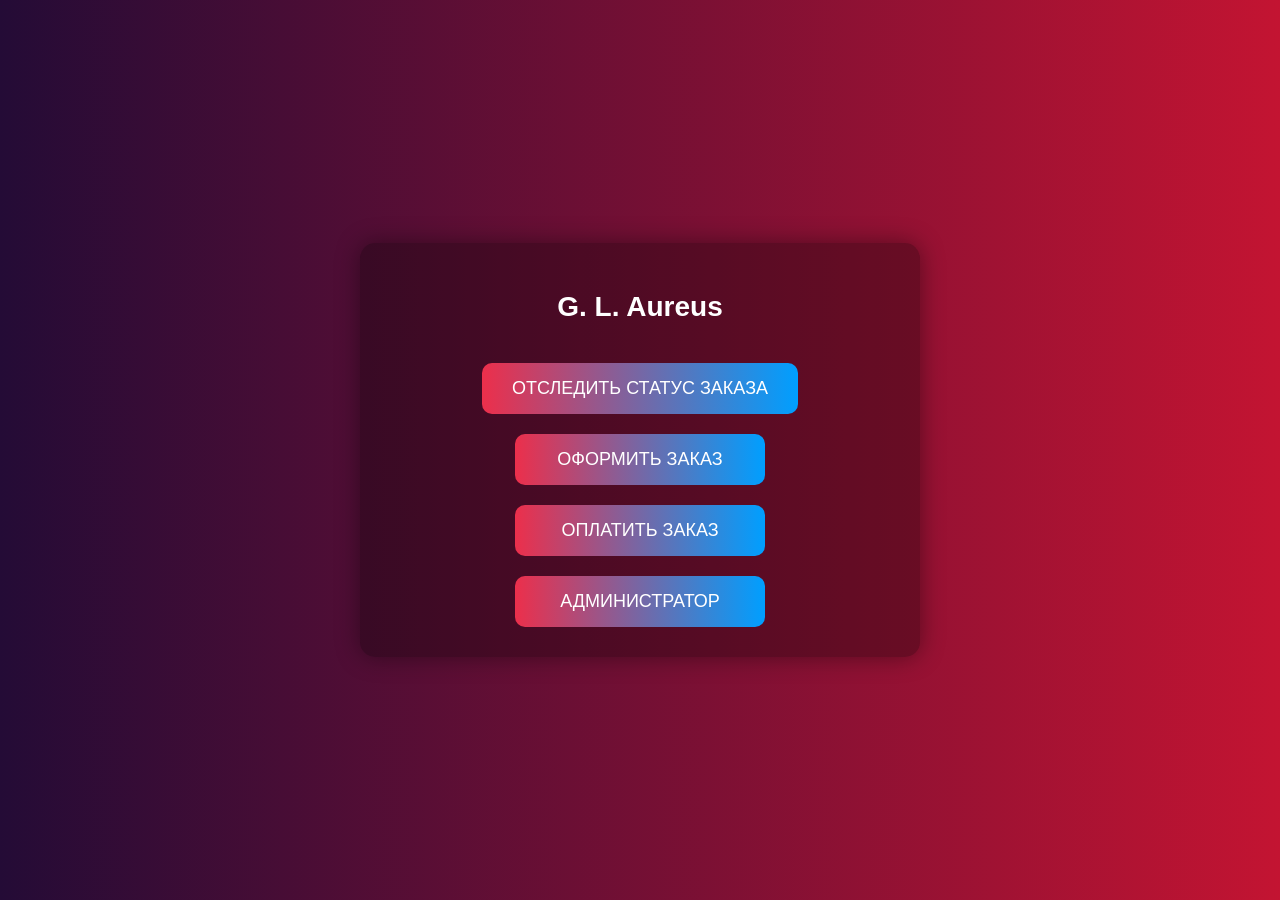
<file: index.html>
<!DOCTYPE html>
<html lang="ru">
<head>
  <meta charset="UTF-8" />
  <meta name="viewport" content="width=device-width, initial-scale=1.0" />
  <title>Оформить литьё</title>
  <link rel="stylesheet" href="css/css.css" />
</head>
<body>
<div class="form-container">
  <div class="button-group">
    <h1>G. L. Aureus</h1>
    <button class="main-button" onclick="location.href='status.html'">Отследить статус заказа</button>
    <button class="main-button" onclick="location.href='form.html'">Оформить заказ</button>
    <button class="main-button" onclick="location.href='pay.html'">Оплатить заказ</button>
    <button class="main-button" onclick="location.href='toadmin.html'">Администратор</button>
  </div>
</div>
</body>
</html>
</file>
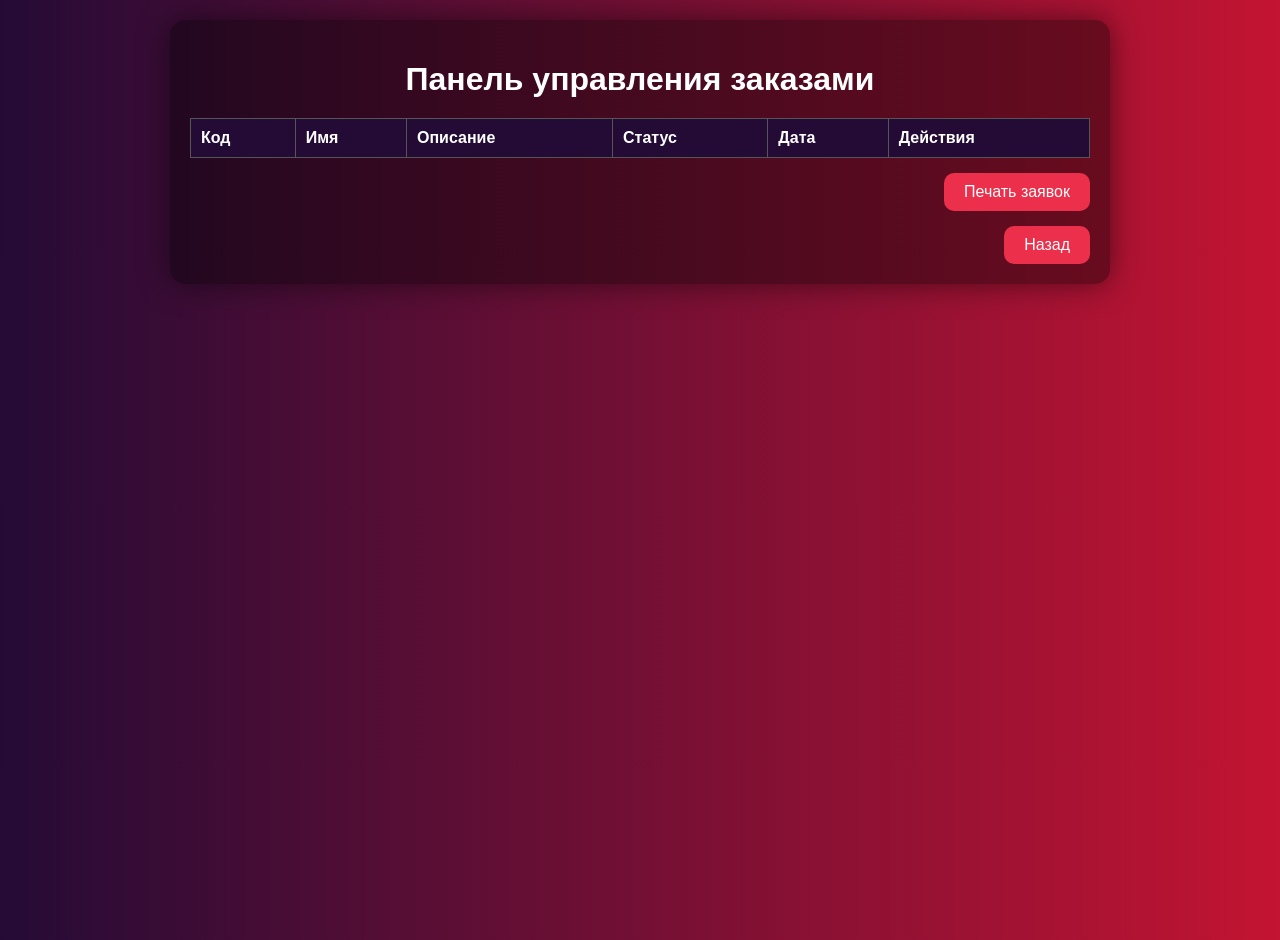
<file: admin.html>
<!DOCTYPE html>
<html lang="ru">
<head>
  <meta charset="UTF-8" />
  <meta name="viewport" content="width=device-width, initial-scale=1" />
  <title>Панель управления заказами</title>

  <style>
    body {
      background: linear-gradient(to right, #240b36, #c31432);
      font-family: 'Segoe UI', sans-serif;
      color: white;
      margin: 0;
      padding: 20px;
      min-height: 100vh;
    }
    .form-container {
      background-color: rgba(0, 0, 0, 0.4);
      padding: 20px;
      border-radius: 15px;
      max-width: 900px;
      margin: 0 auto;
      box-shadow: 0 0 30px rgba(0,0,0,0.5);
    }
    h1 {
      text-align: center;
      margin-bottom: 20px;
    }
    table {
      width: 100%;
      border-collapse: collapse;
      color: white;
    }
    th, td {
      border: 1px solid #555;
      padding: 10px;
      text-align: left;
      vertical-align: middle;
    }
    th {
      background: #240b36;
    }
    select {
      border-radius: 6px;
      padding: 5px;
      font-size: 14px;
      cursor: pointer;
    }
    button.save-btn, button.delete-btn {
      background: #009FFF;
      border: none;
      padding: 6px 12px;
      border-radius: 8px;
      color: white;
      cursor: pointer;
      font-weight: bold;
      margin-right: 5px;
      transition: background-color 0.3s;
    }
    button.save-btn:hover, button.delete-btn:hover {
      background: #0077cc;
    }
    button.print-btn {
      margin-top: 15px;
      background: #ec2F4B;
      border: none;
      padding: 10px 20px;
      border-radius: 10px;
      color: white;
      cursor: pointer;
      font-size: 16px;
      display: block;
      margin-left: auto;
      transition: background-color 0.3s;
    }
    button.print-btn:hover {
      background: #b02030;
    }
  </style>
</head>
<body>
<div class="form-container">
  <h1>Панель управления заказами</h1>
  <table id="orders-table">
    <thead>
    <tr>
      <th>Код</th>
      <th>Имя</th>
      <th>Описание</th>
      <th>Статус</th>
      <th>Дата</th>
      <th>Действия</th>
    </tr>
    </thead>
    <tbody></tbody>
  </table>
  <button class="print-btn" onclick="window.print()">Печать заявок</button>
  <button class="print-btn" onclick="location.href='toadmin.html'">Назад</button>
</div>

<script>
  const tbody = document.querySelector('#orders-table tbody');

  function loadOrders() {
    let orders = JSON.parse(localStorage.getItem('orders')) || {};
    tbody.innerHTML = '';

    for (const code in orders) {
      const order = orders[code];

      const tr = document.createElement('tr');
      tr.innerHTML = `
          <td>${code}</td>
          <td>${order.name}</td>
          <td>${order.description}</td>
          <td>
            <select data-code="${code}">
              <option value="Ожидает принесения воска" ${order.status === 'Ожидает принесения воска' ? 'selected' : ''}>Ожидает принесения воска</option>
              <option value="Воск получен" ${order.status === 'Воск получен' ? 'selected' : ''}>Воск получен</option>
              <option value="В процессе" ${order.status === 'В процессе' ? 'selected' : ''}>В процессе</option>
              <option value="Готово" ${order.status === 'Готово' ? 'selected' : ''}>Готово</option>
              <option value="Передано в доставку" ${order.status === 'Передано в доставку' ? 'selected' : ''}>Передано в доставку</option>
              <option value="Отменено" ${order.status === 'Отменено' ? 'selected' : ''}>Отменено</option>
            </select>
          </td>
          <td>${order.date}</td>
          <td>
            <button class="save-btn" data-code="${code}">Сохранить</button>
            <button class="delete-btn" data-code="${code}">Удалить</button>
          </td>
        `;
      tbody.appendChild(tr);
    }
  }

  tbody.addEventListener('click', e => {
    if (e.target.classList.contains('save-btn')) {
      const code = e.target.getAttribute('data-code');
      const select = tbody.querySelector(`select[data-code="${code}"]`);
      const newStatus = select.value;

      let orders = JSON.parse(localStorage.getItem('orders')) || {};
      if (orders[code]) {
        orders[code].status = newStatus;
        localStorage.setItem('orders', JSON.stringify(orders));
        alert(`Статус заказа ${code} обновлен на "${newStatus}"`);
      }
    } else if (e.target.classList.contains('delete-btn')) {
      const code = e.target.getAttribute('data-code');
      let orders = JSON.parse(localStorage.getItem('orders')) || {};

      if (orders[code]) {
        const status = orders[code].status;

        if (status === 'Готово' || status === 'Отменено') {
          if (confirm(`Удалить заказ ${code}?`)) {
            delete orders[code];
            localStorage.setItem('orders', JSON.stringify(orders));
            alert(`Заказ ${code} удалён`);
            loadOrders();
          }
        } else {
          alert(`Нельзя удалить заказ со статусом "${status}". Только "Готово" или "Отменено".`);
        }
      }
    }
  });

  loadOrders();
</script>
</body>
</html>
</file>
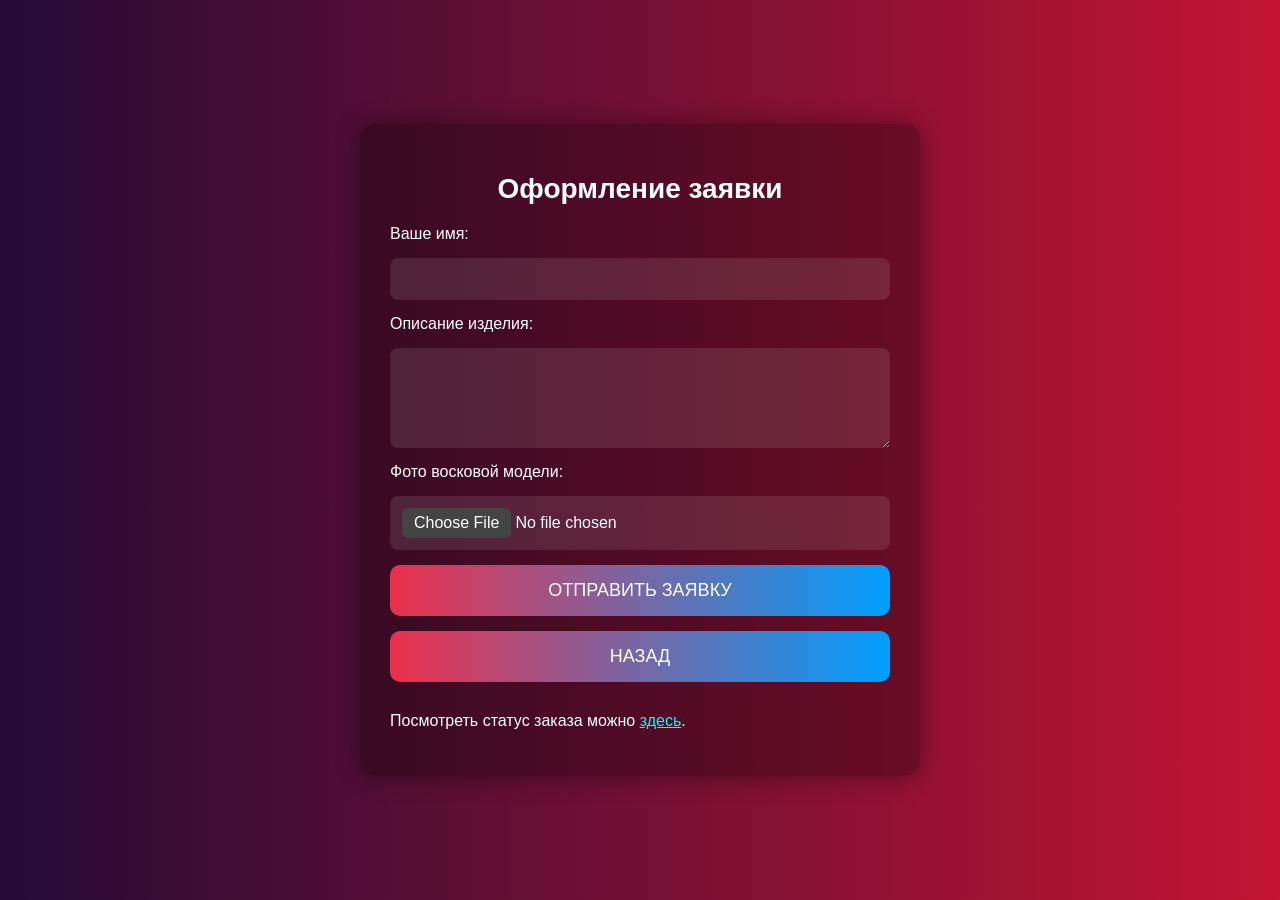
<file: form.html>
<!DOCTYPE html>
<html lang="ru">
<head>
  <meta charset="UTF-8" />
  <meta name="viewport" content="width=device-width, initial-scale=1" />
  <title>Заявка на литьё</title>
  <link rel="stylesheet" href="css/css.css" />
</head>
<body>
<div class="form-container">
  <h1>Оформление заявки</h1>
  <form id="cast-form">
    <label for="name">Ваше имя:</label>
    <input type="text" id="name" name="name" required />

    <label for="description">Описание изделия:</label>
    <textarea id="description" name="description" rows="4" required></textarea>

    <label for="photo">Фото восковой модели:</label>
    <input type="file" id="photo" name="photo" accept="image/*" />

    <button type="submit">Отправить заявку</button>
    <button class="main-button" onclick="location.href='index.html'">Назад</button>
  </form>

  <div id="result" style="margin-top:20px; font-weight: bold;"></div>

  <p style="margin-top: 30px;">
    Посмотреть статус заказа можно <a href="status.html" style="color:#00ffff;">здесь</a>.
  </p>
</div>

<script>
  const form = document.getElementById('cast-form');
  const resultDiv = document.getElementById('result');

  function generateCode() {
    // Генерируем код в формате: ZAKAZ-XXXX (4 цифры)
    const randomNum = Math.floor(1000 + Math.random() * 9000);
    return `ZAKAZ-${randomNum}`;
  }

  form.addEventListener('submit', (e) => {
    e.preventDefault();

    const name = form.name.value.trim();
    const description = form.description.value.trim();
    // Фото пока не сохраняем, для простоты

    if (!name || !description) {
      alert('Пожалуйста, заполните все обязательные поля.');
      return;
    }

    const code = generateCode();

    // Сохраняем заказ в localStorage как объект
    let orders = JSON.parse(localStorage.getItem('orders')) || {};

    orders[code] = {
      name,
      description,
      status: 'Ожидает принесения воска', // новый стартовый статус
      date: new Date().toLocaleString(),
    };

    localStorage.setItem('orders', JSON.stringify(orders));

    resultDiv.textContent = `Спасибо, заявка принята! Ваш код заказа: ${code}. Запомните его, чтобы отслеживать статус.`;

    form.reset();
  });
</script>
</body>
</html>
</file>
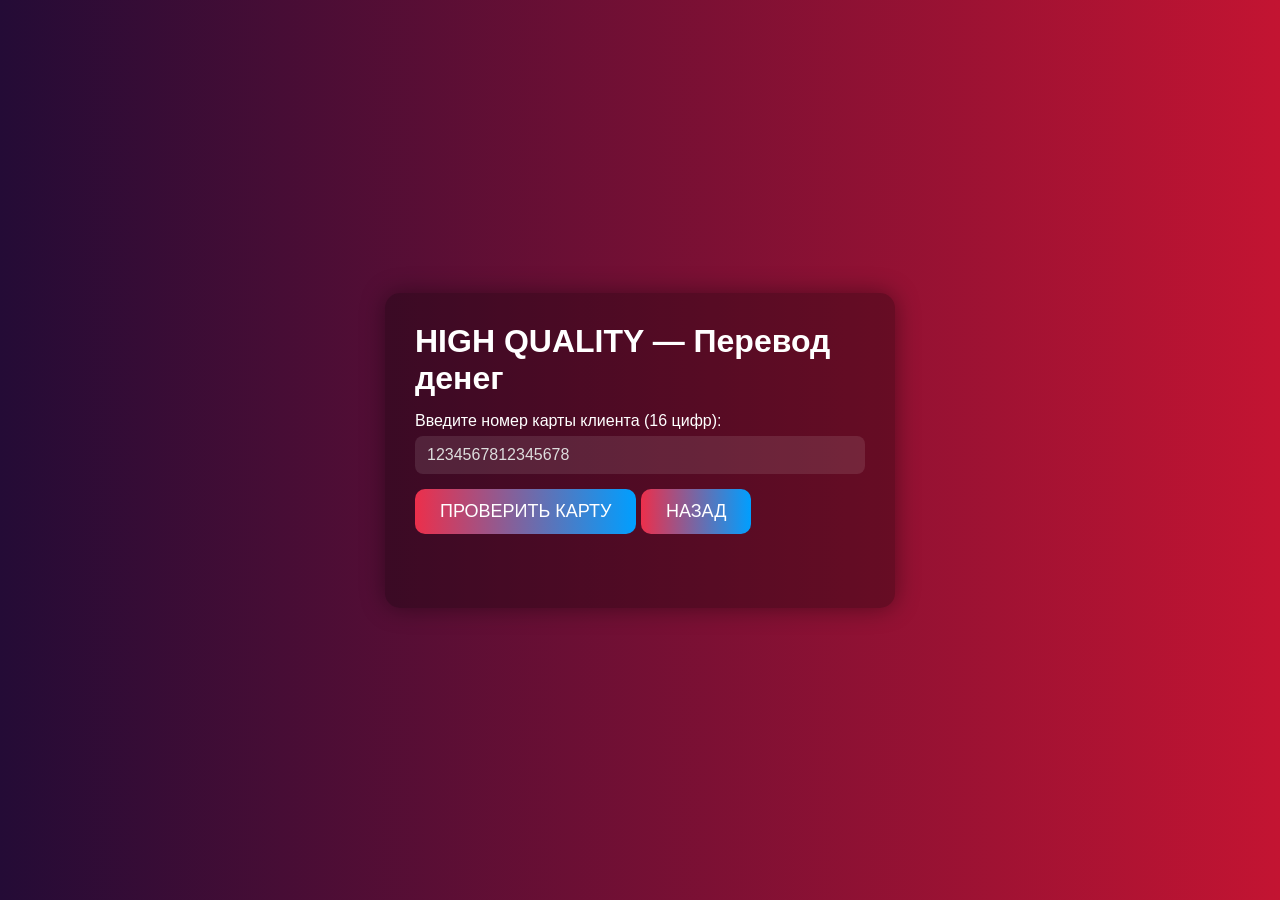
<file: pay.html>
<!DOCTYPE html>
<html lang="ru">
<head>
  <meta charset="UTF-8" />
  <meta name="viewport" content="width=device-width, initial-scale=1" />
  <title>HIGH QUALITY — Перевод денег</title>
  <style>
    body {
      margin: 0;
      padding: 0;
      height: 100vh;
      background: linear-gradient(to right, #240b36, #c31432);
      font-family: 'Segoe UI', sans-serif;
      color: white;
      display: flex;
      justify-content: center;
      align-items: center;
    }
    .form-container {
      background: rgba(0,0,0,0.3);
      padding: 30px;
      border-radius: 15px;
      max-width: 450px;
      width: 90%;
      box-shadow: 0 0 25px rgba(0,0,0,0.4);
    }
    h1, h2, h3 {
      margin-top: 0;
      margin-bottom: 15px;
    }
    label {
      display: block;
      margin-bottom: 6px;
      font-size: 16px;
    }
    input[type="text"] {
      width: 100%;
      padding: 10px 12px;
      font-size: 16px;
      border-radius: 8px;
      border: none;
      background: rgba(255,255,255,0.1);
      color: white;
      margin-bottom: 15px;
      box-sizing: border-box;
    }
    input[type="text"]::placeholder {
      color: #ddd;
    }
    button {
      background: linear-gradient(to right, #ec2F4B, #009FFF);
      border: none;
      border-radius: 10px;
      color: white;
      font-size: 18px;
      padding: 12px 25px;
      cursor: pointer;
      text-transform: uppercase;
      transition: background 0.3s ease, transform 0.2s ease;
    }
    button:hover {
      background: linear-gradient(to right, #b8323c, #0069cc);
      transform: scale(1.05);
    }
    #payment-section {
      margin-top: 25px;
    }
    #message {
      margin-top: 20px;
      min-height: 24px;
      font-weight: 600;
    }
  </style>
</head>
<body>
<div class="form-container">
  <h1>HIGH QUALITY — Перевод денег</h1>

  <form id="card-check-form">
    <label for="client-card">Введите номер карты клиента (16 цифр):</label>
    <input type="text" id="client-card" maxlength="16" pattern="\d{16}" required placeholder="1234567812345678" />
    <button type="submit">Проверить карту</button>
    <button class="main-button" onclick="location.href='index.html'">Назад</button>
  </form>

  <div id="payment-section" style="display:none;">
    <h2>Выберите способ оплаты</h2>

    <div id="prepay-block" style="margin-bottom:20px;">
      <h3>Предоплата</h3>
      <label for="prepay-card">Введите карту для предоплаты:</label>
      <input type="text" id="prepay-card" maxlength="16" pattern="\d{16}" placeholder="Номер карты" />
      <button id="prepay-btn" type="button">Оплатить предоплату</button>
    </div>

    <div id="on-delivery-block">
      <h3>Оплата в пункте выдачи</h3>
      <label for="delivery-card">Введите карту для оплаты при выдаче:</label>
      <input type="text" id="delivery-card" maxlength="16" pattern="\d{16}" placeholder="Номер карты" />
      <button id="delivery-pay-btn" type="button">Оплатить при выдаче</button>
    </div>
  </div>

  <div id="message"></div>
</div>

<script>
  const cardCheckForm = document.getElementById('card-check-form');
  const paymentSection = document.getElementById('payment-section');
  const messageDiv = document.getElementById('message');

  // Имитация базы карт клиентов (для проверки)
  const validClientCards = ['1234567812345678', '1111222233334444', '9999888877776666', '4355033921535047'];

  cardCheckForm.addEventListener('submit', function(e) {
    e.preventDefault();
    const clientCard = document.getElementById('client-card').value.trim();
    if (!/^\d{16}$/.test(clientCard)) {
      showMessage('Ошибка: номер карты должен содержать ровно 16 цифр.', 'red');
      paymentSection.style.display = 'none';
      return;
    }
    if (validClientCards.includes(clientCard)) {
      showMessage('Карта клиента найдена. Выберите способ оплаты.', 'lime');
      paymentSection.style.display = 'block';
    } else {
      showMessage('Карта клиента не найдена в базе.', 'red');
      paymentSection.style.display = 'none';
    }
  });

  function showMessage(text, color) {
    messageDiv.textContent = text;
    messageDiv.style.color = color;
  }

  // Обработчики кнопок оплаты
  document.getElementById('prepay-btn').addEventListener('click', function() {
    const prepayCard = document.getElementById('prepay-card').value.trim();
    if (!/^\d{16}$/.test(prepayCard)) {
      showMessage('Ошибка: введите корректный номер карты для предоплаты.', 'red');
      return;
    }
    // Здесь вызвать API для списания предоплаты
    showMessage(`Предоплата с карты ${maskCard(prepayCard)} успешно проведена!`, 'lime');
  });

  document.getElementById('delivery-pay-btn').addEventListener('click', function() {
    const deliveryCard = document.getElementById('delivery-card').value.trim();
    if (!/^\d{16}$/.test(deliveryCard)) {
      showMessage('Ошибка: введите корректный номер карты для оплаты при выдаче.', 'red');
      return;
    }
    // Здесь вызвать API для списания при выдаче
    showMessage(`Оплата при выдаче с карты ${maskCard(deliveryCard)} успешно проведена!`, 'lime');
  });

  // Функция маскировки номера карты для вывода (например: 1234 **** **** 5678)
  function maskCard(cardNum) {
    return cardNum.slice(0,4) + ' **** **** ' + cardNum.slice(12);
  }
</script>
</body>
</html>
</file>
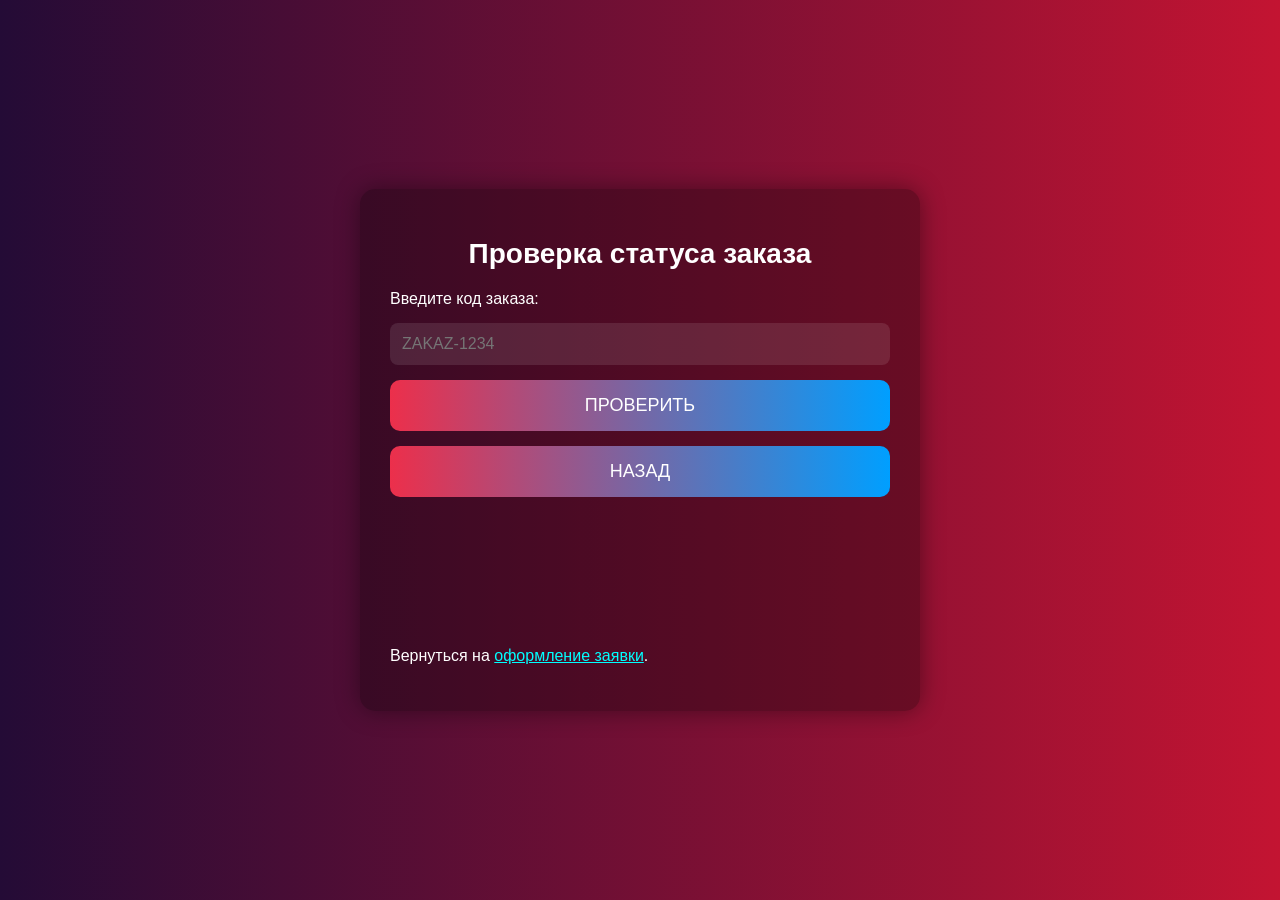
<file: status.html>
<!DOCTYPE html>
<html lang="ru">
<head>
  <meta charset="UTF-8" />
  <meta name="viewport" content="width=device-width, initial-scale=1" />
  <title>Статус заказа</title>
  <link rel="stylesheet" href="css/css.css" />
  <style>
    button.cancel-btn {
      margin-top: 15px;
      padding: 8px 16px;
      background-color: #ec2F4B;
      color: white;
      border: none;
      border-radius: 8px;
      cursor: pointer;
      font-weight: bold;
      font-size: 16px;
      transition: background-color 0.3s;
    }
    button.cancel-btn:hover {
      background-color: #b02030;
    }
  </style>
</head>
<body>
<div class="form-container">
  <h1>Проверка статуса заказа</h1>
  <form id="status-form">
    <label for="order-code">Введите код заказа:</label>
    <input type="text" id="order-code" name="order-code" placeholder="ZAKAZ-1234" required />
    <button type="submit">Проверить</button>
    <button class="main-button" onclick="location.href='index.html'">Назад</button>
  </form>

  <div id="status-result" style="margin-top: 20px; font-weight: bold; min-height: 100px;"></div>

  <p style="margin-top: 30px;">
    Вернуться на <a href="form.html" style="color:#00ffff;">оформление заявки</a>.
  </p>
</div>

<script>
  const statusForm = document.getElementById('status-form');
  const statusResult = document.getElementById('status-result');

  function renderOrder(order, code) {
    let statusNormalized = order.status.trim().toLowerCase();

    let html = `
      Заказ <strong>${code}</strong><br>
      Имя: ${order.name}<br>
      Описание: ${order.description}<br>
      Статус: <strong>${order.status}</strong><br>
      Дата заявки: ${order.date}<br>
    `;

    // Показываем кнопку Отказаться, если статус НЕ готово и НЕ отменено
    if (statusNormalized !== 'готово' && statusNormalized !== 'отменено') {
      html += `<button id="cancel-btn" class="cancel-btn">Отказаться от заказа</button>`;
    }

    statusResult.innerHTML = html;

    const cancelBtn = document.getElementById('cancel-btn');
    if (cancelBtn) {
      cancelBtn.addEventListener('click', () => {
        if (confirm('Вы действительно хотите отказаться от заказа?')) {
          let orders = JSON.parse(localStorage.getItem('orders')) || {};
          orders[code].status = 'Отменено';
          localStorage.setItem('orders', JSON.stringify(orders));
          alert(`Заказ ${code} отмечен как отменённый.`);
          renderOrder(orders[code], code);
        }
      });
    }
  }

  statusForm.addEventListener('submit', (e) => {
    e.preventDefault();

    const code = statusForm['order-code'].value.trim().toUpperCase();

    let orders = JSON.parse(localStorage.getItem('orders')) || {};

    if (orders[code]) {
      renderOrder(orders[code], code);
    } else {
      statusResult.textContent = 'Заказ с таким кодом не найден. Проверьте правильность кода.';
    }
  });
</script>
</body>
</html>
</file>
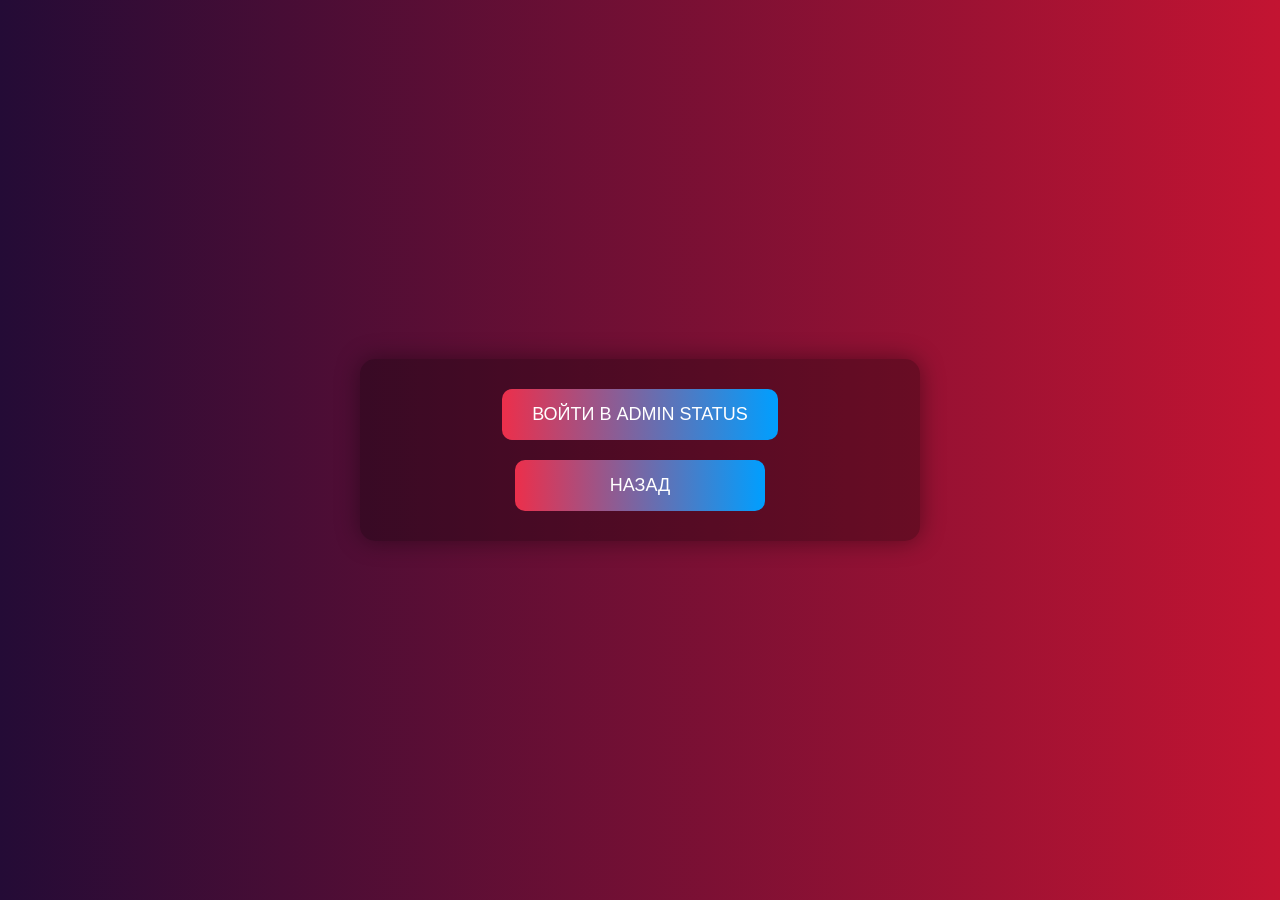
<file: toadmin.html>
<!DOCTYPE html>
<html lang="ru">
<head>
  <meta charset="UTF-8" />
  <meta name="viewport" content="width=device-width, initial-scale=1" />
  <title>Доступ администратора</title>
  <link rel="stylesheet" href="css/css.css">
  <style>
    body {
      font-family: 'Segoe UI', sans-serif;
      background: linear-gradient(to right, #240b36, #c31432);
      color: white;
      height: 100vh;
      margin: 0;
      display: flex;
      justify-content: center;
      align-items: center;
    }
    button {
      background: linear-gradient(to right, #ec2F4B, #009FFF);
      border: none;
      border-radius: 10px;
      color: white;
      padding: 15px 30px;
      font-size: 18px;
      cursor: pointer;
      text-transform: uppercase;
      transition: background 0.3s ease, transform 0.2s ease;
    }
    button:hover {
      background: linear-gradient(to right, #b8323c, #0069cc);
      transform: scale(1.05);
    }
  </style>
</head>
<body>
<div class="form-container">
  <div class="button-group">
    <button id="admin-btn">Войти в Admin Status</button>
    <button class="main-button" onclick="location.href='index.html'">Назад</button>
  </div>
</div>
<script>
  const adminBtn = document.getElementById('admin-btn');
  const correctPassword = '1981'; // Поставь здесь настоящий пароль отца

  adminBtn.addEventListener('click', () => {
    const userPassword = prompt('Введите пароль администратора:');
    if (userPassword === null) {
      // Отмена ввода
      return;
    }
    if (userPassword === correctPassword) {
      // Перенаправляем на admin.html
      window.location.href = 'admin.html';
    } else {
      alert('Неверный пароль! Доступ запрещён.');
    }
  });
</script>

</body>
</html>
</file>
<file: css/css.css>
/* Общий стиль страницы */
body {
  margin: 0;
  padding: 0;
  height: 100vh;
  background: linear-gradient(to right, #240b36, #c31432);
  display: flex;
  align-items: center;
  justify-content: center;
  font-family: 'Segoe UI', sans-serif;
  color: white;
}

/* Контейнер формы */
.form-container {
  background-color: rgba(0, 0, 0, 0.3);
  padding: 30px;
  border-radius: 15px;
  width: 90%;
  max-width: 500px;
  box-shadow: 0 0 25px rgba(0, 0, 0, 0.4);
}

/* Заголовок */
.form-container h1 {
  text-align: center;
  font-size: 28px;
  margin-bottom: 20px;
}

/* Поля формы */
form {
  display: flex;
  flex-direction: column;
  gap: 15px;
}

label {
  font-size: 16px;
}

input[type="text"],
textarea,
input[type="file"] {
  padding: 12px;
  font-size: 16px;
  border: none;
  border-radius: 8px;
  background-color: rgba(255, 255, 255, 0.1);
  color: white;
}

input::file-selector-button {
  background-color: #444;
  color: white;
  border: none;
  border-radius: 6px;
  padding: 6px 12px;
  cursor: pointer;
}

/* Кнопка */
button[type="submit"],
#main-button {
  background: linear-gradient(to right, #ec2F4B, #009FFF);
  color: white;
  border: none;
  padding: 15px;
  font-size: 18px;
  border-radius: 10px;
  cursor: pointer;
  text-transform: uppercase;
  transition: 0.2s;
}

/* Наведение на кнопку */
button[type="submit"]:hover,
#main-button:hover {
  opacity: 0.9;
  transform: scale(1.03);
}
.button-group {
  display: flex;
  flex-direction: column;
  align-items: center;
  gap: 20px; /* Расстояние между кнопками */
}

.main-button {
  background: linear-gradient(to right, #ec2F4B, #009FFF);
  color: white;
  border: none;
  padding: 15px 30px;
  font-size: 18px;
  border-radius: 10px;
  cursor: pointer;
  text-transform: uppercase;
  transition: 0.2s;
  min-width: 250px;
  text-align: center;
}

.main-button:hover {
  opacity: 0.9;
  transform: scale(1.03);
}
</file>
